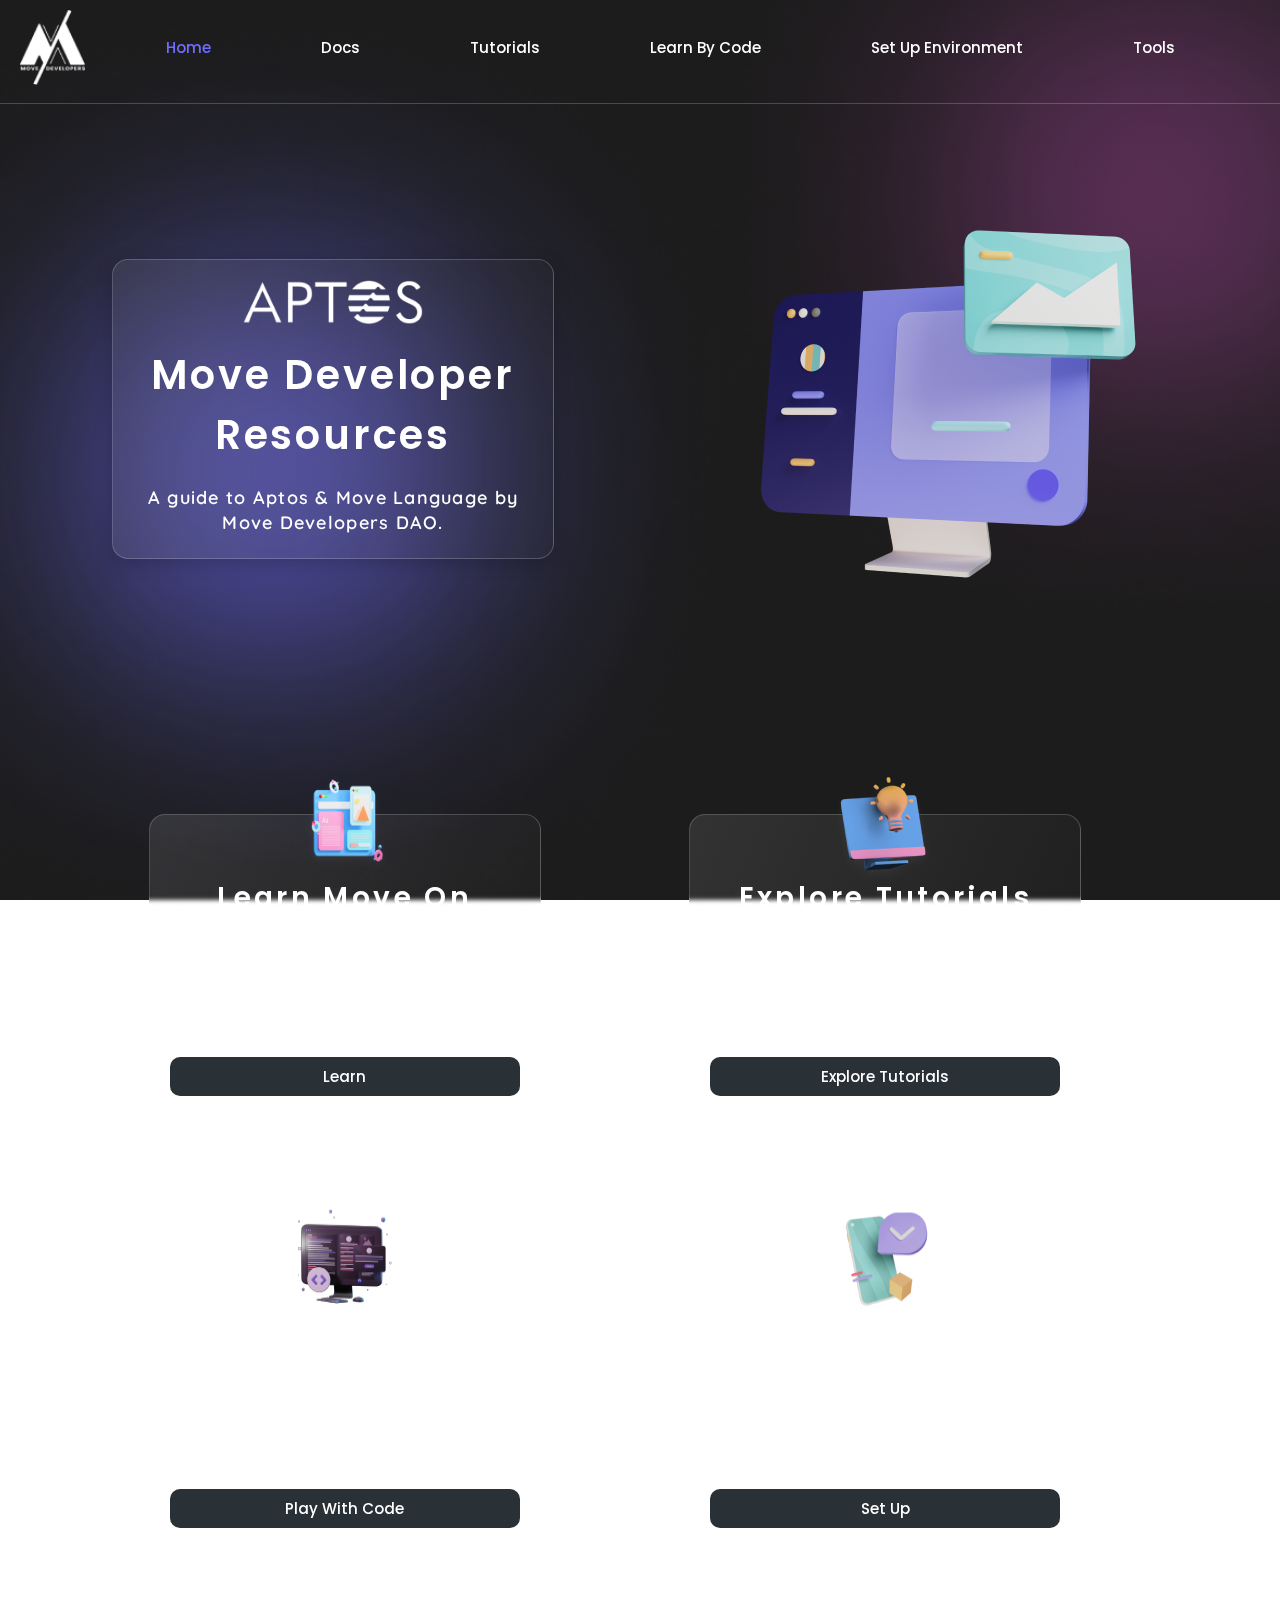
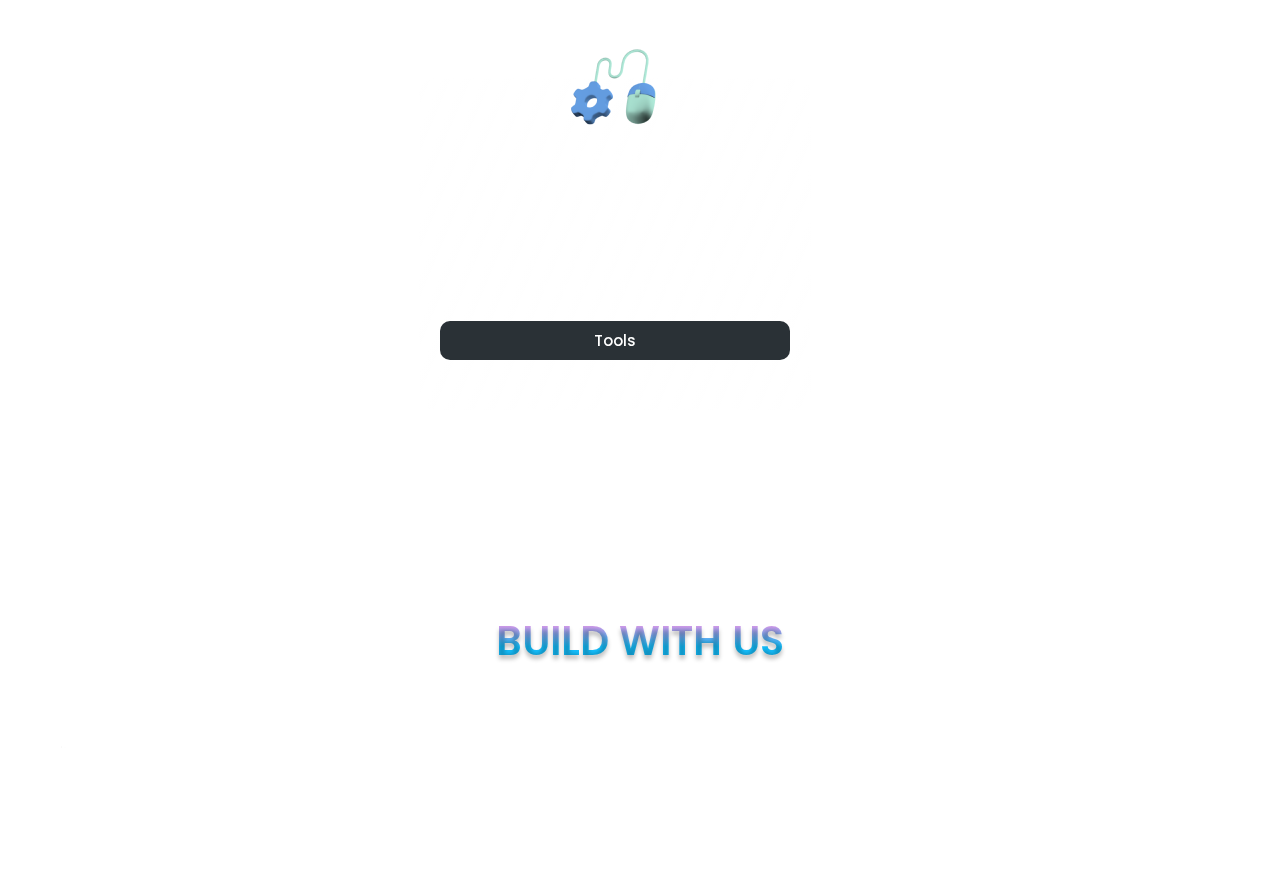
<file: index.html>
<!DOCTYPE html>
<html lang="en">
<head>
    <meta charset="UTF-8">
    <meta http-equiv="X-UA-Compatible" content="IE=edge">
    <meta name="viewport" content="width=device-width, initial-scale=1.0">
    <link rel="stylesheet" href="style.css">
    <link rel="stylesheet" href="https://fonts.googleapis.com/css?family=Poppins">
    <link rel="stylesheet" href="https://fonts.googleapis.com/css?family=Quicksand">
    <title>Move Resources</title>
    <style>
        body{
            background: url('./assests/Landing\ Page\ \(1\).png') no-repeat center center fixed;
    -webkit-background-size: cover;
    -moz-background-size: cover;
    background-size: cover;
    margin: 0 0;
    margin-bottom: 0;
        }
        .move-logo{
            width: 65px;
            height: 75px;
        }
        
        .logo{
            margin : 10px 20px;
            display: flex;
            justify-content: center;
            align-items: center;
        }
        .nav-bar{
            display: flex;
            justify-content: space-between;
            padding-bottom: 8px;
            border-bottom: 0.3px solid rgba(255, 255, 255, 0.2);
        }
        
        .nav-links{
            display: flex;
            align-items: center;
            margin : 10px 20px;
            margin-right: 10px;
            transition: 0.5s;
        }
        .nav-link{
            font-family: 'Poppins';
    font-style: normal;
    font-weight: 500;
    font-size: 15px;
    margin-right: 80px;
    cursor: pointer;
    transition: all;
    transition-duration: 0.3s;
    transition-timing-function: ease-in;
    padding: 10px 15px;
        }

        .nav-link:hover{
            /* background: rgba(255, 255, 255, 0.2);
            border-radius: 20px;
            border: 0.3px solid rgba(255, 255, 255, 0.2); */
            color: #706DFF;

        }

        a:link {
    color: #FFFFFF;
    text-decoration: none;
}

a:visited {
    color: #FFFFFF;
    text-decoration: none;
}

.main{
    margin: 100px 40px;
    display: flex;
    justify-content: space-evenly;
}
.main-text-area{
    display: flex;
    align-items: center;
    justify-content: center;
    margin-right: 100px;
}
.main-text-box{
    /* display: flex;
    flex-direction: column; */
    background: linear-gradient(92.8deg, rgba(247, 247, 247, 0.08) 20.74%, rgba(247, 247, 247, 0) 121.29%);
border: 1px solid rgba(255, 255, 255, 0.2);
box-shadow: 0px 4px 18px rgba(0, 0, 0, 0.2);
backdrop-filter: blur(9px);
padding: 10px 10px;
border-radius: 16px;
width: 420px;
padding-top: 20px;
}
.aptos-logo{
    width: 180px;
    height: 45px;
    
    display: block;
    margin: auto;
}

.main-logo{
    width: 440px;
    height: 400px;

}
.text-box-head-text{
    font-family: 'Poppins';
font-style: normal;
font-weight: 600;
font-size: 40px;
/* line-height: 75px; */
text-align: center;
letter-spacing: 0.07em;
color: #FFFFFF;
margin-top: 20px;
margin-bottom: 20px;

}
.text-box-sub-text{
    font-family: 'Quicksand';
font-style: normal;
font-weight: 600;
font-size: 18px;
line-height: 25px;
text-align: center;
letter-spacing: 0.07em;
color: #FFFFFF;
}

.cards-section{
    display: flex;
    justify-content: space-evenly;
    flex-wrap: wrap;
    margin: 50px 50px;
}
.card{
    padding: 10px 20px;
    width: 350px;
    height: 310px;
    margin-top: 100px;
    margin-right: 50px;
    border: 1px solid rgba(255, 255, 255, 0.2);
    background: linear-gradient(112.78deg, rgba(255, 255, 255, 0.1) 0%, rgba(255, 255, 255, 0) 99.96%);
filter: drop-shadow(0px 4px 4px rgba(255, 255, 255, 0.05));
backdrop-filter: blur(2px);
/* Note: backdrop-filter has minimal browser support */

border-radius: 16px;
transition: all;
    transition-duration: 0.3s;
    transition-timing-function: ease-in;
}

.card:hover{
    box-shadow: 12px 12px 24px #1E1E1E;
}

.card-img{
    display: block;
    margin: auto;
    position: relative;
    bottom: 50px;
    height: 100px;
    width: 100px;
}
.card-head-text{
    font-family: 'Poppins';
font-style: normal;
font-weight: 600;
font-size: 28px;
line-height: 45px;
text-align: center;
letter-spacing: 0.12em;
margin: 10px 0;
color: #FFFFFF;
position: relative;
bottom: 60px;
height: 90px;
}
.card-sub-text{
    font-family: 'Poppins';
font-style: normal;
font-weight: 400;
font-size: 15px;
line-height: 26px;
text-align: center;
letter-spacing: 0.15em;
margin: 10px 0;
color: #FFFFFF;
position: relative;
bottom: 50px;
}
.card-link{
    font-family: 'Poppins';
    font-style: normal;
    font-weight: 500;
    font-size: 15px;
    border-radius: 10px;
    padding: 8px 0;
    background: #2A3136;
    text-align: center;
    color: white;
    position: relative;
    bottom: 40px;
    cursor: pointer;
    transition: all;
    transition-duration: 0.3s;
    transition-timing-function: ease-in;
}

.card-link:hover{
    background: white;
    color: black;
}


#docs-section{
    display: none;
}
#Learn-by-code-section{
    display: none;
}
#set-up-environment-section{
    display: none;
}
#tools-section{
    display: none;
}
#tutorial-section{
    display: none;
}

.doc-card-img{
    display: block;
    margin: auto;
    
}
.doc-card-head-text{
    font-family: 'Poppins';
font-style: normal;
font-weight: 600;
font-size: 25px;
line-height: 45px;
text-align: center;
letter-spacing: 0.12em;
margin: 10px 0;
color: #FFFFFF;
height: 40px;
}

.doc-card-sub-text{
    font-family: 'Poppins';
font-style: normal;
font-weight: 400;
font-size: 15px;
line-height: 26px;
text-align: center;
letter-spacing: 0.15em;
margin: 10px 0;
color: #FFFFFF;
height: 130px;

}
.doc-card-link{
    font-family: 'Poppins';
    font-style: normal;
    font-weight: 500;
    font-size: 15px;
    border-radius: 10px;
    padding: 8px 0;
    background: #2A3136;
    text-align: center;
    color: white;
    cursor: pointer;
    transition: all;
    transition-duration: 0.3s;
    transition-timing-function: ease-in;
}
.doc-card-link:hover{
    background: white;
    color: black;
}
.doc-card-img-container{
    height: 100px;
    display: flex;
    justify-content: center;
    align-items: center;
}
.move-logo-2{
    width: 70;
    height: 80px;
}

.doc-card{
    border: 1px solid rgba(255, 255, 255, 0.2);
    background: linear-gradient(112.78deg, rgba(255, 255, 255, 0.1) 0%, rgba(255, 255, 255, 0) 99.96%);
filter: drop-shadow(0px 4px 4px rgba(255, 255, 255, 0.05));
backdrop-filter: blur(2px);
border-radius: 16px;
padding: 10px 20px;
width: 300px;
height: 350px;
margin-right: 20px;
margin-top: 50px;
transition: all;
    transition-duration: 0.3s;
    transition-timing-function: ease-in;
}

.doc-card:hover{
    box-shadow: 12px 12px 24px #1E1E1E;
}

.doc-cards-section{
    display: flex;
    justify-content: center;
    align-items: center;
    flex-wrap: wrap;
    margin: 50px 100px;
    /* margin: auto; */
}

.github-logo{
    width: 80px;
    height: 80px;
}

.learn-by-code-logo-box{
    display: flex;
    justify-content: center;
    align-items: center;
}

.se-by-code-logo-box{
    display: flex;
    justify-content: center;
    align-items: center;
}

.se-card-img{
    width: 200px;
    height: 60px;
}
.aptools{
    width: 200px;
    height: 20px;
}
.overmind{
    width: 250px;
}

.footer{
    /* background: rgb(0,0,0);
background: linear-gradient(180deg, rgba(0,0,0,0) 0%, rgba(0,0,0,0.8464635854341737) 40%); */
width: 100%;
/* padding: 10px 30px; */
}

.footer-display-div{
    display: flex;
    justify-content: space-between;
    /* align-items: center; */
    margin: 10px 30px;
}
.info-side{
    display: flex;
    /* flex-direction: column; */
    justify-content: space-between;
}

.follow-us-imgs{
    display: flex;
}

.footer-logo{
    height: 45px; 
    width: 40px;
}
.follow-us-img{
    margin-right: 20px;
    cursor: pointer;
    width: 25px ;
    height: 25px;
}

.move-side-text{
    font-family: 'Quicksand';
font-style: normal;
font-weight: 500;
font-size: 15px;
line-height: 26px;
/* or 170% */

text-align: center;
letter-spacing: 0.03em;

color: #FFFFFF;
position: relative;
bottom: 5px;
margin-left: 10px;
}

.useful-links-text{
    font-family: 'Poppins';
font-style: normal;
font-weight: 500;
font-size: 15px;
line-height: 26px;
/* or 170% */

text-align: left;
letter-spacing: 0.065em;
margin: 0 0;
color: #FFFFFF;
cursor: pointer;
}

.useful-links-head-text{
    margin-bottom: 30px;
}

.useful-links{
    display: flex;
    flex-direction: column;
}

.info-side-box{
    margin-left: 50px;
    margin-right: 50px;
}

.move-side{
    display: flex;
}

.footer{
    margin-top: 200px;
}

.footer-para{
    text-align: center;
    font-family: 'Poppins';
    font-style: normal;
    font-weight: 600;
    font-size: 40px;
    line-height: 62px;
    text-align: center;
    background: linear-gradient(180deg, #706DFF 0%, rgba(236, 122, 224, 0.81) 20.31%, #15BFFD 58.85%);
    -webkit-background-clip: text;
    -webkit-text-fill-color: transparent;
    background-clip: text;
    text-fill-color: transparent;
    text-shadow: 0px 4px 4px rgba(0, 0, 0, 0.25);
}

.footer-terms{
    text-align: center;
    
    

    font-family: 'Quicksand';
    font-style: normal;
    font-weight: 500;
    font-size: 15px;
    line-height: 26px;
    

    margin-bottom: 0;
    letter-spacing: 0.03em;

    color: #FFFFFF;

    opacity: 0.5;
}

.code-card-sub-text{
    height: 100px;
}

.env-card-head-text{
    height: 80px;
}

.env-card{
    height: 380px;
}

.code-cards-section{
    display: flex;
    justify-content: center;
    align-items: center;
}

@media screen and (max-width: 1280px) {
    .doc-cards-section{
        margin: 50px 50px;
    }
}

@media screen and (max-width: 1200px) {
    .doc-cards-section{
        margin: 50px 0px;
    }
}

@media screen and (max-width: 1000px){

.logo-hamburger{
    display: flex;
    justify-content: space-between;
}

.nav-bar{
    display: flex;
        flex-direction: column;

}
.hamburger{
    display: flex;
    justify-content: center;
    align-items: center;
    margin: 5px 20px;
}

.nav-links{
    /* display: flex;
    flex-direction: column; */
    display: none;
    
}

.nav-link{
    margin-right: 0;
}

.main-img{
    width: 220px;
    height: 200px;
}

.main-img-box{
    display: flex;
    justify-content: center;
    align-items: center;
}

.aptos-logo{
    width: 120px;
    height: 30px;
}

.text-box-head-text{
    font-size: 30px;
}

.text-box-sub-text{
    font-size: 15px;
}
.cards-section{
    display: flex;
    flex-direction: column;
    justify-content: center;
    align-items: center;
}
.card{
    margin-right: 0;
}


}

@media screen and (max-width: 800px){
    .main{
        display: flex;
        flex-direction: column;
    }
    .main-text-area{
        margin-right: 0;
    }
    .main-img{
        margin-top: 30px;
    }
    .cards-section{
        margin-top: 25px;
    }
    .card{
        margin-top: 50px;
    }
    .doc-cards-section{
        display: flex;
        flex-direction: column;
    }
    .tut-card-head-text{
        font-size: 25px;
    }
    .tut-card-sub-text{
        /* margin-top: 0; */
        font-size: 12px;
    }
    .tut-card-detail-text{
        /* margin-top: 0; */
        font-size: 12px;
        line-height: 20px;
    }
    .tut-card-detail-img{
        height: 25px;
        width: 25px;
    }
    .follow-us{
        margin-right: 0;
    }
    .move-logo{
        width: 55px;
        height: 65px;
    }

    
}
@media screen and (max-width: 600px){
.footer-display-div{
        display: flex;
        flex-direction: column;
    }
    .info-side-box{
        margin-left: 0;
    }
    .footer-terms {
        font-size: 12px;
    }

    .sec-desc-head-text{
        line-height: 40px;
        font-size: 25px;
    }
    .sec-desc-sub-text{
        font-size: 15px;
    }

    .doc-card{
        margin-right: 0;
    }
    
}

@media screen and (max-width: 500px){
    .card-head-text{
        font-size: 20px;
        height: 60px;
        line-height: 30px;
    }
    .card-sub-text{
        font-size: 13px;
    }
    .card-img{
        height: 80px;
        width: 80px;
    }
    .card{
        height: 280px;
        width: 250px;
    }
    .card-link{
        margin-bottom: 0;
        bottom: 20px;
    }

    .follow-us{
        margin-right: 0;
    }
    .sec-desc-link-text{
        font-size: 15px;
    }
    .tuts-display{
        margin: 50px 20px;
    }

    .tut-card-head-text{
        font-size: 20px;
        line-height: 30px;
    }
    .tut-card-sub-text{
        margin-top: 0;
        line-height: 20px;
    }
    .tut-display-card{
        height: 150px;
        padding-left: 10px;
    }
    .tut-card-detail-text{
        font-size: 10px;
    }
    .tut-card-detail-img{
        height: 15px;
        width: 15px;
    }
    .sec-desc-link-text{
        font-size: 13px;
        padding: 10px 10px;
    }
    
}

@media screen and (max-width: 450px){
    .aptos-logo{
        width: 100px;
        height: 25px;
    }
    .text-box-head-text{
        font-size: 25px;
    }
    .text-box-sub-text{
        font-size: 12px;
    }
    .cards-section{
        margin: 20px 20px;
    }
    .sec-desc-head-text{
        font-size: 20px;
    }
    .sec-desc-sub-text{
        padding: 0 10px;
        font-size: 13px;
    }

    .doc-card-img{
        width: 60px;
        height: 60px;
    }
    .doc-card-head-text{
        font-size: 20px;
    }
    .doc-card-sub-text{
        font-size: 13px;
        height: 120px;
    }
    .move-logo-2{
        height: 70px;
    }
    .imcoding-img{
        width: 150px;
        height: 30px;
    }
    .overmind{
        width: 150px;
        height: 30px;
    }
    .env-card-head-text{
        font-size: 20px;
        height: 50px;
    }
    .code-card-sub-text{
        height: 100px;
    }
    .env-card{
        height: 350px;
    }
    .se-card-img{
        width: 150px;
        height: 50px;
    }
    .aptools{
        width: 150px;
        height: 30px;
    }
    .blast-img{
        width: 120px;
        height: 60px;
    }
    .footer-para{
        font-size: 30px;
    }
}

@media screen and (max-width: 380px){
    .tut-card-head-text{
        font-size: 18px;
    }
    .tut-card-detail-text{
        font-size: 8px;
        line-height: 10px;
    }
    .tut-display-card{
        height: 160px;
    }
}

@media screen and (max-width: 350px){
    .text-box-head-text{
        font-size: 20px;
        margin-bottom: 0;
    }
    .text-box-sub-text{
        font-size: 10px;
    }
    .main-img{
        height: 180px;
        width: 200px;
    }
    .card{
        width: 200px;
    }
    .doc-card{
        width: 200px;
    }
    .doc-card-head-text{
        font-size: 18px;
        line-height: 30px;
    }
    .doc-card-sub-text{
        height: 180px;
    }
    .doc-card{
        height: 400px;
    }
    .code-card-sub-text{
        height: 150px;
    }
}



/* box-shadow: 12px 12px 24px #1E1E1E; */

    </style>
</head>
<body>
    <nav class="nav-bar">
        <div class="logo-hamburger">
            <div class="logo">
                <img src="./assests/logo-min 3.png" class="move-logo" alt="">
            </div>
            <div class="hamburger" id="hamburger">
                <div class="line"></div>
                <div class="line"></div>
                <div class="line"></div>
            </div>
        </div>
        
        <div class="nav-links" id="nav-links">
            <a href="" class="nav-link" id="home">Home</a>
            <a href="" class="nav-link" id="docs">Docs</a>
            <a href="" class="nav-link" id="tuts">Tutorials</a>
            <a href="" class="nav-link" id="code">Learn By Code</a>
            <a href="" class="nav-link" id="env">Set Up Environment</a>
            <a href="" class="nav-link" id="tools">Tools</a>
        </div>
    </nav>

    <section  id="home-section">
        <section class="main">
            <div class="main-text-area">
                <div class="main-text-box">
                    <img src="./assests/Aptos_Primary_WHT 3.png" class="aptos-logo" alt="">
                    <h1 class="text-box-head-text">Move Developer Resources</h1>
                    <h1 class="text-box-sub-text">A guide to Aptos & Move Language 
                        by Move Developers DAO.
                        </h1>
                </div>
            </div>
            <div class="main-img-box">
                <img src="./assests/Other 07.png" class="main-img" alt="">
            </div>
        </section>
    
        <section class="cards-section">
            <div class="card">
                <img src="./assests/Camera angle 02 1.png" class="card-img" alt="">
                <h1 class="card-head-text">Learn Move On Aptos</h1>
                <h1 class="card-sub-text">Check the core #MoveLang 
                    concepts on official docs</h1>
                <h1 class="card-link" id="docs-btn">Learn</h1>
            </div>
            <div class="card">
                <img src="./assests/3.png" class="card-img" alt="">
                <h1 class="card-head-text">Explore Tutorials</h1>
                <h1 class="card-sub-text">Curated list of various 
                    tutorials by contributors</h1>
                <h1 class="card-link" id="tuts-btn">Explore Tutorials</h1>
            </div>
            <div class="card">
                <img src="./assests/designed laptop.png" class="card-img designed-laptop" alt="">
                <h1 class="card-head-text">Play with code</h1>
                <h1 class="card-sub-text">Learn using hands on
                    interactive quests, playground
                   </h1>
                <h1 class="card-link" id="code-btn">Play With Code</h1>
            </div>
            <div class="card">
                <img src="./assests/Other 17.png" class="card-img" alt="">
                <h1 class="card-head-text">Setup environment</h1>
                <h1 class="card-sub-text">Configure your 
                    development environment.</h1>
                <h1 class="card-link" id="env-btn">Set Up</h1>
            </div>
            <div class="card">
                <img src="./assests/5 (1).png" class="card-img" alt="">
                <h1 class="card-head-text">Tools</h1>
                <h1 class="card-sub-text">Check various API, 
                    SDKs available for developers.</h1>
                <h1 class="card-link" id="tools-btn">Tools</h1>
            </div>
        </section>
    </section>

    <section id="docs-section">
        <div class="section-description">
            <h1 class="sec-desc-head-text">APTOS DEVELOPMENT DOCUMENTATIONS</h1>
            <h1 class="sec-desc-sub-text">Welcome to the documentation section, go through these all in one guides for starting your Move Language journey.</h1>
            
        </div>
        
        <section class="doc-cards-section">
            <div class="doc-card">
                <div class="doc-card-img-container">
                    <img src="./assests/aptos.png" class="doc-card-img" alt="">
                </div>
                <h1 class="doc-card-head-text">Aptos Docs</h1>
                <h1 class="doc-card-sub-text">Learn Move using official Aptos documentation</h1>
                <h1 class="doc-card-link" onclick="openLink('https://aptos.dev/')">Aptos Docs</h1>
            </div>
            <div class="doc-card">
                <div class="doc-card-img-container">
                    <img src="./assests/logo-min 3.png" class="doc-card-img move-logo-2" alt="">
                </div>
                <h1 class="doc-card-head-text">Move By Example</h1>
                <h1 class="doc-card-sub-text">A complimentary Move resource (similar to solidity by example) with concepts, applications, hacks and more by Move Developers DAO </h1>
                <h1 class="doc-card-link" onclick="openLink('https://github.com/movedevelopersdao/Aptos-Move-by-Example')">Move By Example</h1>
            </div>
            <div class="doc-card">
                <div class="doc-card-img-container">
                    <img src="./assests/github-logo.png" class="doc-card-img github-logo" alt="">
                </div>
                <h1 class="doc-card-head-text">Move Book</h1>
                <h1 class="doc-card-sub-text">The first Move Language Book by Diem with all concepts</h1>
                <h1 class="doc-card-link" onclick="openLink('https://move-book.com/')">Move Book</h1>
            </div>
           
            
            
            
        </section>
        
    </section>

    <section id="Learn-by-code-section">
        <div class="section-description">
            <h1 class="sec-desc-head-text">LEARN WITH CODING</h1>
            <h1 class="sec-desc-sub-text">These platforms will help you experiment with Aptos if you prefer a more interactive learning experience.</h1>
            
        </div>
        
        <section class="doc-cards-section code-cards-section">
            <div class="doc-card">
                <div class="doc-card-img-container learn-by-code-logo-box">
                    <img src="./assests/imcoding 1.png" class="doc-card-img imcoding-img" alt="">
                </div>
                <h1 class="doc-card-head-text">IMCoding Online</h1>
                <h1 class="doc-card-sub-text code-card-sub-text">Move Language interactive tutorials (Cryptozombies for Move)</h1>
                <h1 class="doc-card-link" onclick="openLink('https://imcoding.online/')">IMCoding</h1>
            </div>
            <div class="doc-card">
                <div class="doc-card-img-container se-by-code-logo-box">
                    <img src="./assests/overmind.png" class="se-card-img overmind" alt="">
                </div>
                <h1 class="doc-card-head-text">OverMind</h1>
                <h1 class="doc-card-sub-text code-card-sub-text">Learn to Earn Move quests and on chain resume with SBTss</h1>
                <h1 class="doc-card-link" onclick="openLink('https://overmind.xyz/')">OverMind</h1>
            </div>
            
            
            
        </section>
        
    </section>

    <section id="set-up-environment-section">
        <div class="section-description">
            <h1 class="sec-desc-head-text">SET UP ENVIRONMENT</h1>
            <h1 class="sec-desc-sub-text"> Start building smart contracts on Move in a hassle free way using these online IDEs.</h1>
        </div>
        
        <section class="doc-cards-section">
            <div class="doc-card env-card">
                <div class="doc-card-img-container learn-by-code-logo-box">
                    <img src="./assests/move playground.png" class="doc-card-img" alt="">
                </div>
                <h1 class="doc-card-head-text env-card-head-text">Move Playground</h1>
                <h1 class="doc-card-sub-text code-card-sub-text">Online IDE for building and testing smart contracts in browsers.</h1>
                <h1 class="doc-card-link" onclick="openLink('https://playground.pontem.network/')">Enter</h1>
            </div>
            <!-- <div class="doc-card">
                <div class="doc-card-img-container learn-by-code-logo-box">
                    <img src="./assests/aptos.png" class="doc-card-img github-logo" alt="">
                </div>
                <h1 class="doc-card-head-text">Remix Plugin</h1>
                
                <h1 class="doc-card-link" onclick="openLink('https://aptos.dev/community/contributions/remix-ide-plugin')">Enter</h1>
            </div> -->
            <div class="doc-card env-card">
                <div class="doc-card-img-container se-by-code-logo-box">
                    <img src="./assests/chain ide.png" class="se-card-img github-logo" alt="">
                </div>
                <h1 class="doc-card-head-text env-card-head-text">Chain IDE</h1>
                <h1 class="doc-card-sub-text code-card-sub-text">Cloud based Multi-Chain IDE </h1>
                <h1 class="doc-card-link" onclick="openLink('https://chainide.com/')">Enter</h1>
            </div>
            <div class="doc-card env-card">
                <div class="doc-card-img-container se-by-code-logo-box">
                    <img src="./assests/welldone developer.png" class="se-card-img github-logo" alt="">
                </div>
                <h1 class="doc-card-head-text env-card-head-text">WellDone Remix Plugin</h1>
                <h1 class="doc-card-sub-text code-card-sub-text">Deploy and run Move smart contracts on Remix IDE using Welldone plugin.</h1>
                <h1 class="doc-card-link" onclick="openLink('https://docs.welldonestudio.io/code/deploy-and-run/aptos')">Enter</h1>
            </div>
            
            
            
        </section>
        
    </section>

    <section id="tools-section">
        <div class="section-description">
            <h1 class="sec-desc-head-text">APTOS DEVELOPMENT TOOLS</h1>
            <h1 class="sec-desc-sub-text"> Take your Aptos journey to the next level using these tools.</h1>
            </div>
            
        <section class="doc-cards-section">
            <div class="doc-card">
                <div class="doc-card-img-container">
                    <img src="./assests/aptos.png" class="doc-card-img" alt="">
                </div>
                <h1 class="doc-card-head-text">Aptos Explorer</h1>
                <h1 class="doc-card-sub-text">Aptos chain explorer.</h1>
                <h1 class="doc-card-link" onclick="openLink('https://explorer.aptoslabs.com/?network=mainnet')">Enter</h1>
            </div>
            <div class="doc-card">
                <div class="doc-card-img-container se-by-code-logo-box">
                    <img src="./assests/aptools.png" class="se-card-img github-logo aptools" alt="">
                </div>
                <h1 class="doc-card-head-text">Aptools</h1>
                <h1 class="doc-card-sub-text">Chain analytics for Aptos.</h1>
                <h1 class="doc-card-link" onclick="openLink('https://aptools.io/')">Enter</h1>
            </div>
            <div class="doc-card">
                <div class="doc-card-img-container">
                    <img src="./assests/aptos.png" class="doc-card-img github-logo" alt="">
                </div>
                <h1 class="doc-card-head-text">Aptos CLI</h1>
                <h1 class="doc-card-sub-text">This tool is a command line interface (CLI) for developing on the Aptos blockchain, debugging, and for node operations.</h1>
                <h1 class="doc-card-link" onclick="openLink('https://aptos.dev/tools/aptos-cli-tool/use-aptos-cli')">Enter</h1>
            </div>
            
            
            
        </section>
        
        
        <section class="doc-cards-section" >
            <div  class="doc-card">
                <div class="doc-card-img-container">
                    <img src="./assests/aptos.png" class="doc-card-img github-logo" alt="">
                </div>
                <h1 class="doc-card-head-text">Aptos SDKs</h1>
                <h1 class="doc-card-sub-text"> Rust, Python, Typescript, Unity SDKs for development on Aptos</h1>
                <h1 class="doc-card-link" onclick="openLink('https://aptos.dev/sdks/index')">Enter</h1>
            </div>
            <div class="doc-card">
                <div class="doc-card-img-container se-by-code-logo-box">
                    <img src="./assests/blast api.png" class="doc-card-img blast-img" alt="">
                </div>
                <h1 class="doc-card-head-text">Blast API</h1>
                <h1 class="doc-card-sub-text"> Infrastructure and APIs for Aptos by Bware labs</h1>
                <h1 class="doc-card-link" onclick="openLink('https://blastapi.io/')">Enter</h1>
            </div>
            
            <div class="doc-card">
                <div class="doc-card-img-container">
                    <img src="./assests/moralis" class="doc-card-img github-logo" alt="">
                </div>
                <h1 class="doc-card-head-text">Moralis SDKs</h1>
                <h1 class="doc-card-sub-text">Infrastructure and APIs for Aptos by Moralis</h1>
                <h1 class="doc-card-link" onclick="openLink('https://moralis.io/chains/aptos/')">Enter</h1>
            </div>
        </section>
        <
    </section>

    <section id="tutorial-section">
        <div class="section-description">
            <h1 class="sec-desc-head-text">APTOS DEVELOPMENT TUTORIALS</h1>
            <h1 class="sec-desc-sub-text">Welcome to our curated list of community tutorials.</h1>
            <div class="link-box"><h1  onclick="openLink('https://discord.com/invite/AVr5u59tXs')" class="sec-desc-link-text">Submit a tutorial</h1></div>
        </div>

        <div class="tuts-display">
            <div onclick="openLink('https://twitter.com/MoveBuilders/status/1671584023276322816?s=20')" class="tut-display-card first-tut-card">
                <h1 class="tut-card-head-text">The Daily Move by Move Developers DAO</h1>
                <div class="tut-card-details">
                    <div class="tut-card-detail">
                        <div class="tut-card-detail-img-box">
                            <img src="./assests/Writing Hand Light Skin Tone.png" class="tut-card-detail-img hand-img" alt="hand">
                        </div>
                        <h1 class="tut-card-detail-text">-</h1>
                    </div>
                    <div class="tut-card-detail">
                        <div class="tut-card-detail-img-box">
                            <img src="./assests/Calendar.png" class="tut-card-detail-img" alt="hand">
                        </div>
                        <h1 class="tut-card-detail-text">-</h1>
                    </div>
                    <div class="tut-card-detail">
                        <div class="tut-card-detail-img-box">
                            <img src="./assests/Alarm Clock.png" class="tut-card-detail-img" alt="hand">
                        </div>
                        <h1 class="tut-card-detail-text">-</h1>
                    </div>
                </div>
                <h1 class="tut-card-sub-text">
                    Biweekly Move concept series
                </h1>
            </div>
            <div onclick="openLink('https://twitter.com/MoveBuilders/status/1674749690590674946?s=20')" class="tut-display-card first-tut-card">
                <h1 class="tut-card-head-text">Code by Code example on Token V2</h1>
                <div class="tut-card-details">
                    <div class="tut-card-detail">
                        <div class="tut-card-detail-img-box">
                            <img src="./assests/Writing Hand Light Skin Tone.png" class="tut-card-detail-img hand-img" alt="hand">
                        </div>
                        <h1 class="tut-card-detail-text">-</h1>
                    </div>
                    <div class="tut-card-detail">
                        <div class="tut-card-detail-img-box">
                            <img src="./assests/Calendar.png" class="tut-card-detail-img" alt="hand">
                        </div>
                        <h1 class="tut-card-detail-text">-</h1>
                    </div>
                    <div class="tut-card-detail">
                        <div class="tut-card-detail-img-box">
                            <img src="./assests/Alarm Clock.png" class="tut-card-detail-img" alt="hand">
                        </div>
                        <h1 class="tut-card-detail-text">-</h1>
                    </div>
                </div>
                <h1 class="tut-card-sub-text">
                </h1>
            </div>
            <div onclick="openLink('https://twitter.com/mokshyaprotocol/status/1672254852565483522?s=46&t=kBTupNczloP4cV_gyqVNnw')" class="tut-display-card first-tut-card">
                <h1 class="tut-card-head-text">Token v2 by Mokshya protocol</h1>
                <div class="tut-card-details">
                    <div class="tut-card-detail">
                        <div class="tut-card-detail-img-box">
                            <img src="./assests/Writing Hand Light Skin Tone.png" class="tut-card-detail-img hand-img" alt="hand">
                        </div>
                        <h1 class="tut-card-detail-text">-</h1>
                    </div>
                    <div class="tut-card-detail">
                        <div class="tut-card-detail-img-box">
                            <img src="./assests/Calendar.png" class="tut-card-detail-img" alt="hand">
                        </div>
                        <h1 class="tut-card-detail-text">-</h1>
                    </div>
                    <div class="tut-card-detail">
                        <div class="tut-card-detail-img-box">
                            <img src="./assests/Alarm Clock.png" class="tut-card-detail-img" alt="hand">
                        </div>
                        <h1 class="tut-card-detail-text">-</h1>
                    </div>
                </div>
                <h1 class="tut-card-sub-text">
            </h1>
            </div>
            <div onclick="openLink('https://twitter.com/Aptos_Network/status/1661489022626332675')" class="tut-display-card first-tut-card">
                <h1 class="tut-card-head-text">Aptos Move object official thread</h1>
                <div class="tut-card-details">
                    <div class="tut-card-detail">
                        <div class="tut-card-detail-img-box">
                            <img src="./assests/Writing Hand Light Skin Tone.png" class="tut-card-detail-img hand-img" alt="hand">
                        </div>
                        <h1 class="tut-card-detail-text">-</h1>
                    </div>
                    <div class="tut-card-detail">
                        <div class="tut-card-detail-img-box">
                            <img src="./assests/Calendar.png" class="tut-card-detail-img" alt="hand">
                        </div>
                        <h1 class="tut-card-detail-text">-</h1>
                    </div>
                    <div class="tut-card-detail">
                        <div class="tut-card-detail-img-box">
                            <img src="./assests/Alarm Clock.png" class="tut-card-detail-img" alt="hand">
                        </div>
                        <h1 class="tut-card-detail-text">-</h1>
                    </div>
                </div>
                <h1 class="tut-card-sub-text">
                </h1>
            </div>
            <div onclick="openLink('https://metapixelblog.medium.com/why-the-new-aptos-token-object-is-a-game-changer-58b0977313a')" class="tut-display-card first-tut-card">
                <h1 class="tut-card-head-text">Why Aptos object is a game changer</h1>
                <div class="tut-card-details">
                    <div class="tut-card-detail">
                        <div class="tut-card-detail-img-box">
                            <img src="./assests/Writing Hand Light Skin Tone.png" class="tut-card-detail-img hand-img" alt="hand">
                        </div>
                        <h1 class="tut-card-detail-text">-</h1>
                    </div>
                    <div class="tut-card-detail">
                        <div class="tut-card-detail-img-box">
                            <img src="./assests/Calendar.png" class="tut-card-detail-img" alt="hand">
                        </div>
                        <h1 class="tut-card-detail-text">-</h1>
                    </div>
                    <div class="tut-card-detail">
                        <div class="tut-card-detail-img-box">
                            <img src="./assests/Alarm Clock.png" class="tut-card-detail-img" alt="hand">
                        </div>
                        <h1 class="tut-card-detail-text">-</h1>
                    </div>
                </div>
                <h1 class="tut-card-sub-text">Basics of Aptos objects
                </h1>
            </div>
            <div onclick="openLink('https://overmind-xyz.medium.com/demystifying-aptos-object-and-tokenv2-part-1-c8e904ff3175')" class="tut-display-card first-tut-card">
                <h1 class="tut-card-head-text">Article on Aptos object - P2</h1>
                <div class="tut-card-details">
                    <div class="tut-card-detail">
                        <div class="tut-card-detail-img-box">
                            <img src="./assests/Writing Hand Light Skin Tone.png" class="tut-card-detail-img hand-img" alt="hand">
                        </div>
                        <h1 class="tut-card-detail-text">-</h1>
                    </div>
                    <div class="tut-card-detail">
                        <div class="tut-card-detail-img-box">
                            <img src="./assests/Calendar.png" class="tut-card-detail-img" alt="hand">
                        </div>
                        <h1 class="tut-card-detail-text">-</h1>
                    </div>
                    <div class="tut-card-detail">
                        <div class="tut-card-detail-img-box">
                            <img src="./assests/Alarm Clock.png" class="tut-card-detail-img" alt="hand">
                        </div>
                        <h1 class="tut-card-detail-text">-</h1>
                    </div>
                </div>
                <h1 class="tut-card-sub-text"> Deep dive into token v2
                </h1>
            </div>
            <div onclick="openLink('https://overmind-xyz.medium.com/demystifying-aptos-object-and-tokenv2-part-1-c8e904ff3175')" class="tut-display-card first-tut-card">
                <h1 class="tut-card-head-text">Article on Aptos Object - P1</h1>
                <div class="tut-card-details">
                    <div class="tut-card-detail">
                        <div class="tut-card-detail-img-box">
                            <img src="./assests/Writing Hand Light Skin Tone.png" class="tut-card-detail-img hand-img" alt="hand">
                        </div>
                        <h1 class="tut-card-detail-text">-</h1>
                    </div>
                    <div class="tut-card-detail">
                        <div class="tut-card-detail-img-box">
                            <img src="./assests/Calendar.png" class="tut-card-detail-img" alt="hand">
                        </div>
                        <h1 class="tut-card-detail-text">-</h1>
                    </div>
                    <div class="tut-card-detail">
                        <div class="tut-card-detail-img-box">
                            <img src="./assests/Alarm Clock.png" class="tut-card-detail-img" alt="hand">
                        </div>
                        <h1 class="tut-card-detail-text">-</h1>
                    </div>
                </div>
                <h1 class="tut-card-sub-text"> Dive into token v2
                </h1>
            </div>
            <div onclick="openLink('https://medium.com/mokshyaprotocol/write-your-first-smart-contract-on-aptos-a-step-by-step-guide-e16a6f5c2be6')" class="tut-display-card first-tut-card">
                <h1 class="tut-card-head-text">Mokshya Protocol Beginner Guide</h1>
                <div class="tut-card-details">
                    <div class="tut-card-detail">
                        <div class="tut-card-detail-img-box">
                            <img src="./assests/Writing Hand Light Skin Tone.png" class="tut-card-detail-img hand-img" alt="hand">
                        </div>
                        <h1 class="tut-card-detail-text">Samundra Karki</h1>
                    </div>
                    <div class="tut-card-detail">
                        <div class="tut-card-detail-img-box">
                            <img src="./assests/Calendar.png" class="tut-card-detail-img" alt="hand">
                        </div>
                        <h1 class="tut-card-detail-text">Feb 27</h1>
                    </div>
                    <div class="tut-card-detail">
                        <div class="tut-card-detail-img-box">
                            <img src="./assests/Alarm Clock.png" class="tut-card-detail-img" alt="hand">
                        </div>
                        <h1 class="tut-card-detail-text">8 Min</h1>
                    </div>
                </div>
                <h1 class="tut-card-sub-text">
                    A step by step guide to write your first smart contract in Move
                </h1>
            </div>
            <div onclick="openLink('https://medium.com/code-community-command')" class="tut-display-card">
                <h1 class="tut-card-head-text">Wayne Culbreth Aptos Tutorial </h1>
                <div class="tut-card-details">
                    <div class="tut-card-detail">
                        <div class="tut-card-detail-img-box">
                            <img src="./assests/Writing Hand Light Skin Tone.png" class="tut-card-detail-img hand-img" alt="hand">
                        </div>
                        <h1 class="tut-card-detail-text">Wayne Culbreth</h1>
                    </div>
                    <div class="tut-card-detail">
                        <div class="tut-card-detail-img-box">
                            <img src="./assests/Calendar.png" class="tut-card-detail-img" alt="hand">
                        </div>
                        <h1 class="tut-card-detail-text">May 31</h1>
                    </div>
                    <div class="tut-card-detail">
                        <div class="tut-card-detail-img-box">
                            <img src="./assests/Alarm Clock.png" class="tut-card-detail-img" alt="hand">
                        </div>
                        <h1 class="tut-card-detail-text">11 Min</h1>
                    </div>
                </div>
                <h1 class="tut-card-sub-text">Aptos tutorials in a concise article
                </h1>
            </div>
            <div onclick="openLink('https://github.com/zellic/move-prover-examples')" class="tut-display-card">
                <h1 class="tut-card-head-text">Zellic Move Prover Tutorial</h1>
                <div class="tut-card-details">
                    <div class="tut-card-detail">
                        <div class="tut-card-detail-img-box">
                            <img src="./assests/Writing Hand Light Skin Tone.png" class="tut-card-detail-img hand-img" alt="hand">
                        </div>
                        <h1 class="tut-card-detail-text">-</h1>
                    </div>
                    <div class="tut-card-detail">
                        <div class="tut-card-detail-img-box">
                            <img src="./assests/Calendar.png" class="tut-card-detail-img" alt="hand">
                        </div>
                        <h1 class="tut-card-detail-text">-</h1>
                    </div>
                    <div class="tut-card-detail">
                        <div class="tut-card-detail-img-box">
                            <img src="./assests/Alarm Clock.png" class="tut-card-detail-img" alt="hand">
                        </div>
                        <h1 class="tut-card-detail-text">-</h1>
                    </div>
                </div>
                <h1 class="tut-card-sub-text">A step by step Move Prover guide from installation to examples

                </h1>
            </div>
            <div onclick="openLink('https://medium.com/aptoslabs/block-stm-how-we-execute-over-160k-transactions-per-second-on-the-aptos-blockchain-3b003657e4bas')" class="tut-display-card">
                <h1 class="tut-card-head-text">Aptos Labs’ Block-STM Article</h1>
                <div class="tut-card-details">
                    <div class="tut-card-detail">
                        <div class="tut-card-detail-img-box">
                            <img src="./assests/Writing Hand Light Skin Tone.png" class="tut-card-detail-img hand-img" alt="hand">
                        </div>
                        <h1 class="tut-card-detail-text">Aptos</h1>
                    </div>
                    <div class="tut-card-detail">
                        <div class="tut-card-detail-img-box">
                            <img src="./assests/Calendar.png" class="tut-card-detail-img" alt="hand">
                        </div>
                        <h1 class="tut-card-detail-text">April 13</h1>
                    </div>
                    <div class="tut-card-detail">
                        <div class="tut-card-detail-img-box">
                            <img src="./assests/Alarm Clock.png" class="tut-card-detail-img" alt="hand">
                        </div>
                        <h1 class="tut-card-detail-text">9 Min</h1>
                    </div>
                </div>
                <h1 class="tut-card-sub-text">Learn more about BlockSTM and parallel processing from Aptos
                </h1>
            </div>
            <div onclick="openLink('https://jacobadevore.medium.com/revolutionize-your-aptos-smart-contract-1a855c5cae7a')" class="tut-display-card">
                <h1 class="tut-card-head-text">Smart contract tutorial by Jacob Devore </h1>
                <div class="tut-card-details">
                    <div class="tut-card-detail">
                        <div class="tut-card-detail-img-box">
                            <img src="./assests/Writing Hand Light Skin Tone.png" class="tut-card-detail-img hand-img" alt="hand">
                        </div>
                        <h1 class="tut-card-detail-text">Jacob Devore</h1>
                    </div>
                    <div class="tut-card-detail">
                        <div class="tut-card-detail-img-box">
                            <img src="./assests/Calendar.png" class="tut-card-detail-img" alt="hand">
                        </div>
                        <h1 class="tut-card-detail-text">April 21</h1>
                    </div>
                    <div class="tut-card-detail">
                        <div class="tut-card-detail-img-box">
                            <img src="./assests/Alarm Clock.png" class="tut-card-detail-img" alt="hand">
                        </div>
                        <h1 class="tut-card-detail-text">4 Min</h1>
                    </div>
                </div>
                <h1 class="tut-card-sub-text">Revolutionize smart contract using view functions.
                </h1>
            </div>
            <div onclick="openLink('https://github.com/aptos-labs/aptos-core/tree/main/aptos-move/move-examples')" class="tut-display-card">
                <h1 class="tut-card-head-text">Aptos Examples</h1>
                <div class="tut-card-details">
                    <div class="tut-card-detail">
                        <div class="tut-card-detail-img-box">
                            <img src="./assests/Writing Hand Light Skin Tone.png" class="tut-card-detail-img hand-img" alt="hand">
                        </div>
                        <h1 class="tut-card-detail-text">-</h1>
                    </div>
                    <div class="tut-card-detail">
                        <div class="tut-card-detail-img-box">
                            <img src="./assests/Calendar.png" class="tut-card-detail-img" alt="hand">
                        </div>
                        <h1 class="tut-card-detail-text">-</h1>
                    </div>
                    <div class="tut-card-detail">
                        <div class="tut-card-detail-img-box">
                            <img src="./assests/Alarm Clock.png" class="tut-card-detail-img" alt="hand">
                        </div>
                        <h1 class="tut-card-detail-text">-</h1>
                    </div>
                </div>
                <h1 class="tut-card-sub-text">Aptos Examples
                </h1>
            </div>
            <div onclick="openLink('https://aptos.dev/tutorials/')" class="tut-display-card"><h1 class="tut-card-head-text">Onboarding Examples</h1>
                <div class="tut-card-details">
                    <div class="tut-card-detail">
                        <div class="tut-card-detail-img-box">
                            <img src="./assests/Writing Hand Light Skin Tone.png" class="tut-card-detail-img hand-img" alt="hand">
                        </div>
                        <h1 class="tut-card-detail-text">-</h1>
                    </div>
                    <div class="tut-card-detail">
                        <div class="tut-card-detail-img-box">
                            <img src="./assests/Calendar.png" class="tut-card-detail-img" alt="hand">
                        </div>
                        <h1 class="tut-card-detail-text">-</h1>
                    </div>
                    <div class="tut-card-detail">
                        <div class="tut-card-detail-img-box">
                            <img src="./assests/Alarm Clock.png" class="tut-card-detail-img" alt="hand">
                        </div>
                        <h1 class="tut-card-detail-text">-</h1>
                    </div>
                </div>
                <h1 class="tut-card-sub-text">Onboarding Aptos and Move Language tutorials for newbies
                </h1></div>
            <div onclick="openLink('https://github.com/MystenLabs/awesome-move')" class="tut-display-card">
                <h1 class="tut-card-head-text">Awesome Moves</h1>
                <div class="tut-card-details">
                    <div class="tut-card-detail">
                        <div class="tut-card-detail-img-box">
                            <img src="./assests/Writing Hand Light Skin Tone.png" class="tut-card-detail-img hand-img" alt="hand">
                        </div>
                        <h1 class="tut-card-detail-text">-</h1>
                    </div>
                    <div class="tut-card-detail">
                        <div class="tut-card-detail-img-box">
                            <img src="./assests/Calendar.png" class="tut-card-detail-img" alt="hand">
                        </div>
                        <h1 class="tut-card-detail-text">-</h1>
                    </div>
                    <div class="tut-card-detail">
                        <div class="tut-card-detail-img-box">
                            <img src="./assests/Alarm Clock.png" class="tut-card-detail-img" alt="hand">
                        </div>
                        <h1 class="tut-card-detail-text">-</h1>
                    </div>
                </div>
                <h1 class="tut-card-sub-text">An all in one guide to all Move Language resources, information, communities, podcasts, tools and more.
                </h1>
            </div>
            <div onclick="openLink('https://github.com/econia-labs/teach-yourself-move')" class="tut-display-card">
                <h1 class="tut-card-head-text">Teach Yourself Move</h1>
                <div class="tut-card-details">
                    <div class="tut-card-detail">
                        <div class="tut-card-detail-img-box">
                            <img src="./assests/Writing Hand Light Skin Tone.png" class="tut-card-detail-img hand-img" alt="hand">
                        </div>
                        <h1 class="tut-card-detail-text">-</h1>
                    </div>
                    <div class="tut-card-detail">
                        <div class="tut-card-detail-img-box">
                            <img src="./assests/Calendar.png" class="tut-card-detail-img" alt="hand">
                        </div>
                        <h1 class="tut-card-detail-text">-</h1>
                    </div>
                    <div class="tut-card-detail">
                        <div class="tut-card-detail-img-box">
                            <img src="./assests/Alarm Clock.png" class="tut-card-detail-img" alt="hand">
                        </div>
                        <h1 class="tut-card-detail-text">-</h1>
                    </div>
                </div>
                <h1 class="tut-card-sub-text">Move Language resources and roadmap maintained by Econia Labs team.
                </h1>
            </div>
            <div onclick="openLink('https://www.pentagon.xyz/')" class="tut-display-card">
                <h1 class="tut-card-head-text">Pentagon</h1>
                <div class="tut-card-details">
                    <div class="tut-card-detail">
                        <div class="tut-card-detail-img-box">
                            <img src="./assests/Writing Hand Light Skin Tone.png" class="tut-card-detail-img hand-img" alt="hand">
                        </div>
                        <h1 class="tut-card-detail-text">-</h1>
                    </div>
                    <div class="tut-card-detail">
                        <div class="tut-card-detail-img-box">
                            <img src="./assests/Calendar.png" class="tut-card-detail-img" alt="hand">
                        </div>
                        <h1 class="tut-card-detail-text">-</h1>
                    </div>
                    <div class="tut-card-detail">
                        <div class="tut-card-detail-img-box">
                            <img src="./assests/Alarm Clock.png" class="tut-card-detail-img" alt="hand">
                        </div>
                        <h1 class="tut-card-detail-text">-</h1>
                    </div>
                </div>
                <h1 class="tut-card-sub-text">Open sources examples and libraries maintained by Pentagon team
                </h1>
            </div>
            <div onclick="openLink('https://aptos.dev/reference/glossary')" class="tut-display-card">
                <h1 class="tut-card-head-text">Aptos Glossary</h1>
                <div class="tut-card-details">
                    <div class="tut-card-detail">
                        <div class="tut-card-detail-img-box">
                            <img src="./assests/Writing Hand Light Skin Tone.png" class="tut-card-detail-img hand-img" alt="hand">
                        </div>
                        <h1 class="tut-card-detail-text">-</h1>
                    </div>
                    <div class="tut-card-detail">
                        <div class="tut-card-detail-img-box">
                            <img src="./assests/Calendar.png" class="tut-card-detail-img" alt="hand">
                        </div>
                        <h1 class="tut-card-detail-text">-</h1>
                    </div>
                    <div class="tut-card-detail">
                        <div class="tut-card-detail-img-box">
                            <img src="./assests/Alarm Clock.png" class="tut-card-detail-img" alt="hand">
                        </div>
                        <h1 class="tut-card-detail-text">-</h1>
                    </div>
                </div>
                <h1 class="tut-card-sub-text">Glossary of all keywords in Aptos.
                </h1>
            </div>
            <div onclick="openLink('http://www.aptoseden.com/')" class="tut-display-card">
                <h1 class="tut-card-head-text">Video Tutorials By Aptos Eden</h1>
                <div class="tut-card-details">
                    <div class="tut-card-detail">
                        <div class="tut-card-detail-img-box">
                            <img src="./assests/Writing Hand Light Skin Tone.png" class="tut-card-detail-img hand-img" alt="hand">
                        </div>
                        <h1 class="tut-card-detail-text">-</h1>
                    </div>
                    <div class="tut-card-detail">
                        <div class="tut-card-detail-img-box">
                            <img src="./assests/Calendar.png" class="tut-card-detail-img" alt="hand">
                        </div>
                        <h1 class="tut-card-detail-text">-</h1>
                    </div>
                    <div class="tut-card-detail">
                        <div class="tut-card-detail-img-box">
                            <img src="./assests/Alarm Clock.png" class="tut-card-detail-img" alt="hand">
                        </div>
                        <h1 class="tut-card-detail-text">-</h1>
                    </div>
                </div>
                <h1 class="tut-card-sub-text">Move language video tutorials in chinese.
                </h1>
            </div>
            <div onclick="openLink('https://osec.io/blog/2022-09-06-move-introduction/')" class="tut-display-card">
                <h1 class="tut-card-head-text">Move Introduction By Otter Sec</h1>
                <div class="tut-card-details">
                    <div class="tut-card-detail">
                        <div class="tut-card-detail-img-box">
                            <img src="./assests/Writing Hand Light Skin Tone.png" class="tut-card-detail-img hand-img" alt="hand">
                        </div>
                        <h1 class="tut-card-detail-text">Robert Chen</h1>
                    </div>
                    <div class="tut-card-detail">
                        <div class="tut-card-detail-img-box">
                            <img src="./assests/Calendar.png" class="tut-card-detail-img" alt="hand">
                        </div>
                        <h1 class="tut-card-detail-text">Sep 6</h1>
                    </div>
                    <div class="tut-card-detail">
                        <div class="tut-card-detail-img-box">
                            <img src="./assests/Alarm Clock.png" class="tut-card-detail-img" alt="hand">
                        </div>
                        <h1 class="tut-card-detail-text">-</h1>
                    </div>
                </div>
                <h1 class="tut-card-sub-text">Brief introduction to Move language by OtterSec
                </h1>
            </div>
            <div onclick="openLink('https://www.movebit.xyz/blog/post/move-prover-tutorial-part-1.html')" class="tut-display-card">
                <h1 class="tut-card-head-text">MoveBit Move Prover Tutorial</h1>
                <div class="tut-card-details">
                    <div class="tut-card-detail">
                        <div class="tut-card-detail-img-box">
                            <img src="./assests/Writing Hand Light Skin Tone.png" class="tut-card-detail-img hand-img" alt="hand">
                        </div>
                        <h1 class="tut-card-detail-text">Xudong Wang & 0xyi</h1>
                    </div>
                    <div class="tut-card-detail">
                        <div class="tut-card-detail-img-box">
                            <img src="./assests/Calendar.png" class="tut-card-detail-img" alt="hand">
                        </div>
                        <h1 class="tut-card-detail-text">Sep 27</h1>
                    </div>
                    <div class="tut-card-detail">
                        <div class="tut-card-detail-img-box">
                            <img src="./assests/Alarm Clock.png" class="tut-card-detail-img" alt="hand">
                        </div>
                        <h1 class="tut-card-detail-text">-</h1>
                    </div>
                </div>
                <h1 class="tut-card-sub-text">Move Prover tutorial by MoveBit
                </h1>
            </div>
            <div onclick="openLink('https://www.zellic.io/blog/move-fast-and-break-things-pt-1')" class="tut-display-card">
                <h1 class="tut-card-head-text">Move Fast and Break Things by Zellic</h1>
                <div class="tut-card-details">
                    <div class="tut-card-detail">
                        <div class="tut-card-detail-img-box">
                            <img src="./assests/Writing Hand Light Skin Tone.png" class="tut-card-detail-img hand-img" alt="hand">
                        </div>
                        <h1 class="tut-card-detail-text">-</h1>
                    </div>
                    <div class="tut-card-detail">
                        <div class="tut-card-detail-img-box">
                            <img src="./assests/Calendar.png" class="tut-card-detail-img" alt="hand">
                        </div>
                        <h1 class="tut-card-detail-text">-</h1>
                    </div>
                    <div class="tut-card-detail">
                        <div class="tut-card-detail-img-box">
                            <img src="./assests/Alarm Clock.png" class="tut-card-detail-img" alt="hand">
                        </div>
                        <h1 class="tut-card-detail-text">-</h1>
                    </div>
                </div>
                <h1 class="tut-card-sub-text">Blog on Aptos security and possible hacks
                </h1>
            </div>
            <div onclick="openLink('https://www.zellic.io/blog/top-10-aptos-move-bugs')" class="tut-display-card last-tut-card">
                <h1 class="tut-card-head-text">Aptos Move Language hacks</h1>
                <div class="tut-card-details">
                    <div class="tut-card-detail">
                        <div class="tut-card-detail-img-box">
                            <img src="./assests/Writing Hand Light Skin Tone.png" class="tut-card-detail-img hand-img" alt="hand">
                        </div>
                        <h1 class="tut-card-detail-text">-</h1>
                    </div>
                    <div class="tut-card-detail">
                        <div class="tut-card-detail-img-box">
                            <img src="./assests/Calendar.png" class="tut-card-detail-img" alt="hand">
                        </div>
                        <h1 class="tut-card-detail-text">-</h1>
                    </div>
                    <div class="tut-card-detail">
                        <div class="tut-card-detail-img-box">
                            <img src="./assests/Alarm Clock.png" class="tut-card-detail-img" alt="hand">
                        </div>
                        <h1 class="tut-card-detail-text">-</h1>
                    </div>
                </div>
                <h1 class="tut-card-sub-text">Top 10 Move language possible bugs on Aptos.
                </h1>
            </div>
        </div>
    </section>


    <footer class="footer" id="footer-section">
        <p class="footer-para">BUILD WITH US</p>
        <div  class="footer-display-div">
            
            <div class="move-side">
                <img  class="footer-logo" src="./assests/logo-min 3.png" alt="">
                <p class="move-side-text">Move Developers DAO</p>
            </div>
            <div class="info-side">
                <div class="usefull-links-side info-side-box">
                    <p class="useful-links-head-text useful-links-text">Useful Links</p>
                <div class="useful-links">
                    <p onclick="openLink('https://move-developers-dao.gitbook.io/aptos-move-by-example/')"" class="useful-links-text">GitBook</p>
                    <p class="useful-links-text">Jobs</p>
                    <p onclick="openLink('https://github.com/movedevelopersdao')" class="useful-links-text">GitHub</p>
                </div>
                </div>
                <div class="follow-us info-side-box">
                    <p class="useful-links-head-text useful-links-text">Follow Us</p>
                    <div class="follow-us-imgs">
                        <img  onclick="openLink('https://www.linkedin.com/company/move-developers-dao/')" class="follow-us-img" src="./assests/linkedin.png" alt="">
                        <img  onclick="openLink('https://twitter.com/MoveBuilders')" class="follow-us-img" src="./assests/twitter.png" alt="">
                        <img  onclick="openLink('https://discord.com/invite/AVr5u59tXs')" class="follow-us-img" src="./assests/discord.png" alt="">
                        
                    </div>
                    
                </div>
            </div>
        </div>
        <p class="footer-terms">&#174 2022 All Rights Reserved Terms of Services</p>

    </footer>
    


<script>
    let homeDisplay = true;
    let docsDisplay = false;
    let codeDisplay = false;
    let envDisplay = false;
    let toolsDisplay = false;
    let home = document.getElementById('home');
    let docs = document.getElementById('docs');
    let tuts = document.getElementById('tuts');
    let code = document.getElementById('code');
    let env = document.getElementById('env');
    let tools = document.getElementById('tools');
    home.style.color = '#706DFF';
    let homeSection = document.getElementById('home-section');
    let docsSection = document.getElementById('docs-section');
    let codeSection = document.getElementById('Learn-by-code-section');
    let tutsSection = document.getElementById('tutorial-section');
    let envSection = document.getElementById('set-up-environment-section');
    let toolsSection = document.getElementById('tools-section');
    let footerSection = document.getElementById('footer-section');


    let hamburgerOpen = false;
    let navBarModification = false;

    let navLinks = document.getElementById('nav-links');
    let hamburger = document.getElementById('hamburger');

    home.addEventListener('click', ()=>{
        event.preventDefault();
        home.style.color = '#706DFF';
        docs.style.color = 'white';
        code.style.color = 'white';
        env.style.color = 'white';
        tools.style.color = 'white';
        tuts.style.color = 'white';
        homeSection.style.display = '';
        docsSection.style.display = 'none';
        tutsSection.style.display = 'none'
        codeSection.style.display = 'none';
        envSection.style.display = 'none';
        toolsSection.style.display = 'none';
        footerSection.style.display = '';

        if(navBarModification == true){
            navLinks.style.display = 'none';
        }
    })
    docs.addEventListener('click', ()=>{
        event.preventDefault();
        home.style.color = 'white';
        docs.style.color = '#706DFF';
        code.style.color = 'white';
        env.style.color = 'white';
        tools.style.color = 'white';
        tuts.style.color = 'white';
        homeSection.style.display = 'none';
        docsSection.style.display = 'block';
        tutsSection.style.display = 'none'
        codeSection.style.display = 'none';
        envSection.style.display = 'none';
        toolsSection.style.display = 'none';
        footerSection.style.marginTop = '200px';
        if(navBarModification == true){
            navLinks.style.display = 'none';
        }
    })
    code.addEventListener('click', ()=>{
        event.preventDefault();
        home.style.color = 'white';
        docs.style.color = 'white';
        code.style.color = '#706DFF';
        env.style.color = 'white';
        tools.style.color = 'white';
        tuts.style.color = 'white';
        homeSection.style.display = 'none';
        docsSection.style.display = 'none';
        tutsSection.style.display = 'none'
        codeSection.style.display = 'block';
        envSection.style.display = 'none';
        toolsSection.style.display = 'none';
        footerSection.style.marginTop = '200px';
        if(navBarModification == true){
            navLinks.style.display = 'none';
        }
    })
    env.addEventListener('click', ()=>{
        event.preventDefault();
        home.style.color = 'white';
        docs.style.color = 'white';
        code.style.color = 'white';
        env.style.color = '#706DFF';
        tools.style.color = 'white';
        tuts.style.color = 'white';
        homeSection.style.display = 'none';
        docsSection.style.display = 'none';
        tutsSection.style.display = 'none'
        codeSection.style.display = 'none';
        envSection.style.display = 'block';
        toolsSection.style.display = 'none';
        footerSection.style.marginTop = '200px';
        if(navBarModification == true){
            navLinks.style.display = 'none';
        }
    })
    tools.addEventListener('click', ()=>{
        event.preventDefault();
        home.style.color = 'white';
        docs.style.color = 'white';
        code.style.color = 'white';
        env.style.color = 'white';
        tools.style.color = '#706DFF';
        tuts.style.color = 'white';
        homeSection.style.display = 'none';
        docsSection.style.display = 'none';
        tutsSection.style.display = 'none'
        codeSection.style.display = 'none';
        envSection.style.display = 'none';
        toolsSection.style.display = 'block';
        footerSection.style.marginTop = '200px';
        if(navBarModification == true){
            navLinks.style.display = 'none';
        }
    })

    tuts.addEventListener('click', ()=>{
        event.preventDefault();
        home.style.color = 'white';
        docs.style.color = 'white';
        code.style.color = 'white';
        env.style.color = 'white';
        tools.style.color = 'white';
        tuts.style.color = '#706DFF';
        homeSection.style.display = 'none';
        docsSection.style.display = 'none';
        tutsSection.style.display = 'block'
        codeSection.style.display = 'none';
        envSection.style.display = 'none';
        toolsSection.style.display = 'none';
        footerSection.style.marginTop = '200px';
        if(navBarModification == true){
            navLinks.style.display = 'none';
        }

    })


    let docsBtn = document.getElementById('docs-btn');
    let tutsBtn = document.getElementById('tuts-btn');
    let codeBtn = document.getElementById('code-btn');
    let envBtn = document.getElementById('env-btn');
    let toolsBtn = document.getElementById('tools-btn');

    docsBtn.addEventListener('click',()=>{
        home.style.color = 'white';
        docs.style.color = '#706DFF';
        code.style.color = 'white';
        env.style.color = 'white';
        tools.style.color = 'white';
        homeSection.style.display = 'none';
        docsSection.style.display = 'block';
        tutsSection.style.display = 'none'
        codeSection.style.display = 'none';
        envSection.style.display = 'none';
        toolsSection.style.display = 'none';
        footerSection.style.marginTop = '200px';
        if(navBarModification == true){
            navLinks.style.display = 'none';
        }
    })

    codeBtn.addEventListener('click', ()=>{
        home.style.color = 'white';
        docs.style.color = 'white';
        code.style.color = '#706DFF';
        env.style.color = 'white';
        tools.style.color = 'white';
        homeSection.style.display = 'none';
        docsSection.style.display = 'none';
        tutsSection.style.display = 'none'
        codeSection.style.display = 'block';
        envSection.style.display = 'none';
        toolsSection.style.display = 'none';
        footerSection.style.marginTop = '200px';
        if(navBarModification == true){
            navLinks.style.display = 'none';
        }
    })

    envBtn.addEventListener('click', ()=>{
        home.style.color = 'white';
        docs.style.color = 'white';
        code.style.color = 'white';
        env.style.color = '#706DFF';
        tools.style.color = 'white';
        homeSection.style.display = 'none';
        docsSection.style.display = 'none';
        tutsSection.style.display = 'none'
        codeSection.style.display = 'none';
        envSection.style.display = 'block';
        toolsSection.style.display = 'none';
        footerSection.style.marginTop = '200px';
        if(navBarModification == true){
            navLinks.style.display = 'none';
        }
    })

    toolsBtn.addEventListener('click', ()=>{
        home.style.color = 'white';
        docs.style.color = 'white';
        code.style.color = 'white';
        env.style.color = 'white';
        tools.style.color = '#706DFF';
        homeSection.style.display = 'none';
        docsSection.style.display = 'none';
        tutsSection.style.display = 'none'
        codeSection.style.display = 'none';
        envSection.style.display = 'none';
        toolsSection.style.display = 'block';
        footerSection.style.marginTop = '200px';
        if(navBarModification == true){
            navLinks.style.display = 'none';
        }
    })

    tutsBtn.addEventListener('click', ()=>{
        home.style.color = 'white';
        docs.style.color = 'white';
        code.style.color = 'white';
        env.style.color = 'white';
        tools.style.color = 'white';
        tuts.style.color = '#706DFF';
        homeSection.style.display = 'none';
        docsSection.style.display = 'none';
        tutsSection.style.display = 'block'
        codeSection.style.display = 'none';
        envSection.style.display = 'none';
        toolsSection.style.display = 'none';
        footerSection.style.marginTop = '200px';
        if(navBarModification == true){
            navLinks.style.display = 'none';
        }
    })


    function openLink(link){
        window.open(link, '_self');
    }

    

    hamburger.addEventListener('click' , ()=>{
        navBarModification = true;
        if(hamburgerOpen == false){
            navLinks.style.display = 'flex';
        navLinks.style.flexDirection = 'column';
        hamburgerOpen = true;
        }
        else{
            navLinks.style.display = 'none';
            hamburgerOpen = false
        }
    })
    


</script>

</body>
</html>
</file>
<file: style.css>
.hamburger{
    display: flex;
    flex-direction: column;
    justify-content: center;
    align-items: center;
    cursor: pointer;
    display: none;
}

.hamburger .line{
    width: 25px;
    height: 2px;
    background: #fefefe;
    margin: 3px 0;
}


.sec-desc-head-text{
    font-family: 'Poppins';
font-style: normal;
font-weight: 600;
font-size: 32px;
line-height: 57px;
letter-spacing: 0.06em;
text-align: center;
color: #FFFFFF;
}

.sec-desc-sub-text{
    font-family: 'Poppins';
font-style: normal;
font-weight: 400;
font-size: 18px;
line-height: 32px;
/* or 160% */

text-align: center;
letter-spacing: 0.08em;

color: #FFFFFF;
}

.link-box{
    margin-top: 50px;
    display: flex;
    justify-content: center;
}

.sec-desc-link-text{
    font-family: 'Poppins';
font-style: normal;
font-weight: 400;
font-size: 18px;
line-height: 32px;
/* or 160% */

text-align: center;
letter-spacing: 0.08em;

color: #FFFFFF;

margin-top: 60px;

background: linear-gradient(112.78deg, rgba(255, 255, 255, 0.1) 0%, rgba(255, 255, 255, 0) 99.96%);
filter: drop-shadow(0px 4px 4px rgba(255, 255, 255, 0.05));
backdrop-filter: blur(2px);
border: 1px solid rgba(255, 255, 255, 0.2);
/* Note: backdrop-filter has minimal browser support */
display: inline;
margin: auto;
border-radius: 16px;
padding: 15px 15px;
transition: all;
    transition-duration: 0.3s;
    transition-timing-function: ease-in;
}

.sec-desc-link-text:hover{
    border: 1px solid white;
}

.tuts-display{
    margin: 30px 80px;
    margin-top: 50px;
}



.tut-display-card{
    height: 200px;
    border: 1px solid white;
    cursor: pointer;
    background: linear-gradient(112.78deg, rgba(255, 255, 255, 0.1) 0%, rgba(255, 255, 255, 0) 99.96%);
filter: drop-shadow(0px 4px 4px rgba(255, 255, 255, 0.05));
backdrop-filter: blur(2px);
border: 1px solid rgba(255, 255, 255, 0.2);
/* transition: all;
    transition-duration: 0.3s;
    transition-timing-function: ease-in; */
    transition: transform .2s;

    padding-left: 30px;

}

.tut-display-card:hover{
    transform: scale(1.02);
}

.first-tut-card{
    border-top-right-radius: 20px;
    border-top-left-radius: 20px;
}

.last-tut-card{
    border-bottom-right-radius: 20px;
    border-bottom-left-radius: 20px;
}



.tut-card-head-text{
    font-family: 'Poppins';
font-style: normal;
font-weight: 600;
font-size: 32px;
line-height: 57px;
/* identical to box height */

letter-spacing: 0.06em;

color: #FFFFFF;
margin: 10px 0;
margin-bottom: 0;
}
.tut-card-details{
    display: flex;
}


.tut-card-detail{
    display: flex;
    margin-right: 30px;

}
.tut-card-detail-img-box{
    display: flex;
    justify-content: center;
    align-items: center;
}
.tut-card-detail-img{
    width: 30px;
    height: 30px;
}

.hand-img{
    position: relative;
    bottom: 3px;
}
.tut-card-detail-text{
    font-family: 'Poppins';
font-style: normal;
font-weight: 400;
font-size: 15px;
line-height: 32px;
/* or 160% */

text-align: center;
letter-spacing: 0.08em;

color: #FFFFFF;
margin-left: 10px;
transition: all;
    transition-duration: 0.3s;
    transition-timing-function: ease-in;

}

.tut-card-detail-text:hover{
    text-decoration: underline;
}

.tut-card-sub-text{
    font-family: 'Poppins';
font-style: normal;
font-weight: 400;
font-size: 15px;
line-height: 32px;
/* or 160% */


letter-spacing: 0.08em;

color: #FFFFFF;
margin-top: 20px;
}

.card-section-organizer{
    display: flex;
    justify-content: center;
    align-items: center;
}
</file>
